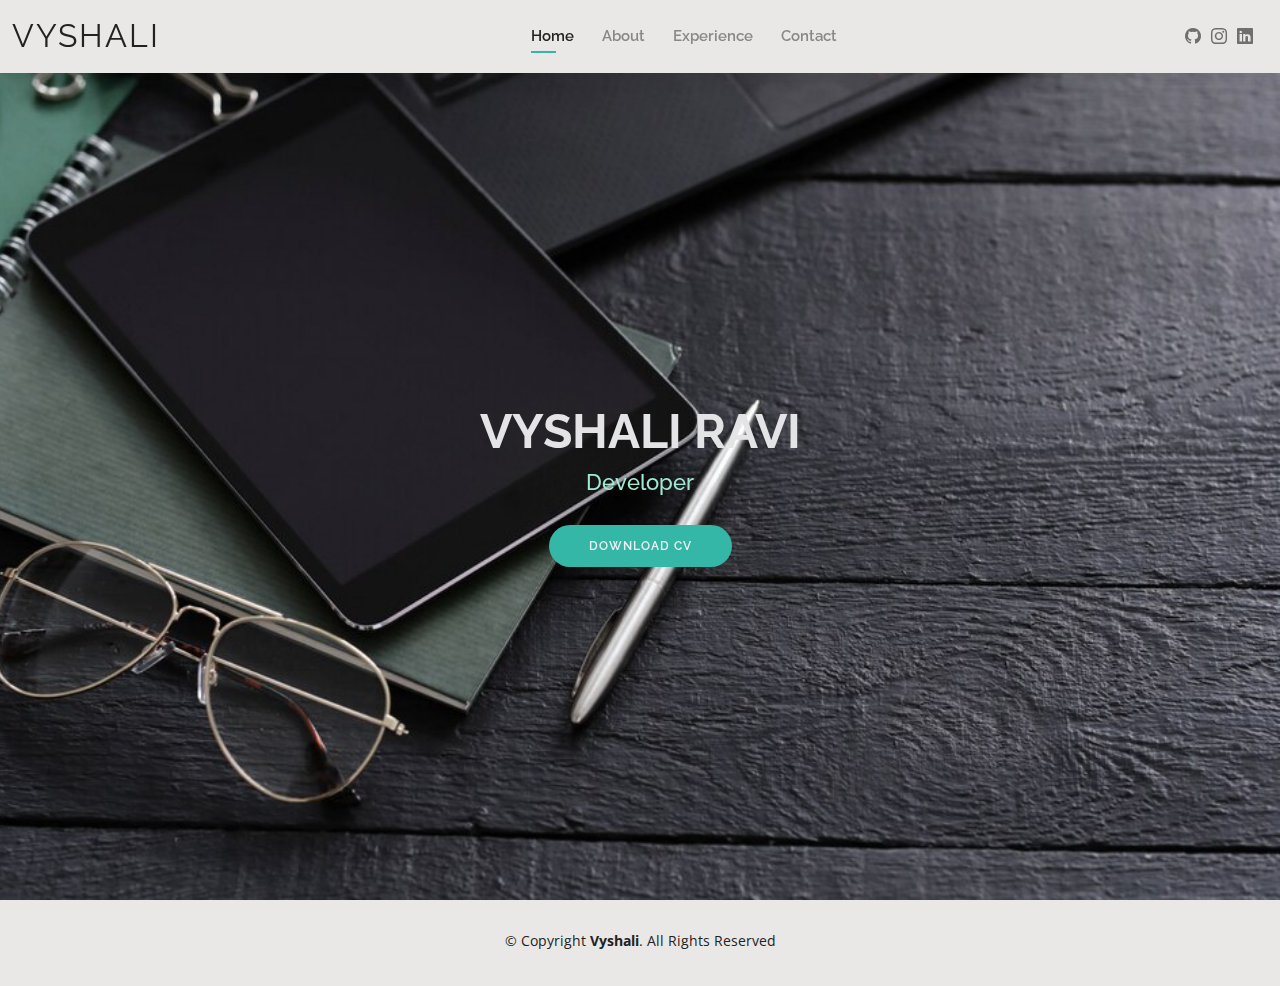
<file: index.html>
<!DOCTYPE html>
<html lang="en">

<head>
  <meta charset="utf-8">
  <meta content="width=device-width, initial-scale=1.0" name="viewport">

  <title>My Portfolio</title>
  <meta content="" name="description">
  <meta content="" name="keywords">

 

  <!-- Google Fonts -->
  <link href="https://fonts.googleapis.com/css?family=Open+Sans:300,300i,400,400i,600,600i,700,700i|Raleway:300,300i,400,400i,500,500i,600,600i,700,700i|Poppins:300,300i,400,400i,500,500i,600,600i,700,700i" rel="stylesheet">

  <!-- Vendor CSS Files -->
  <link href="assets/vendor/aos/aos.css" rel="stylesheet">
  <link href="assets/vendor/bootstrap/css/bootstrap.min.css" rel="stylesheet">
  <link href="assets/vendor/bootstrap-icons/bootstrap-icons.css" rel="stylesheet">
  <link href="assets/vendor/boxicons/css/boxicons.min.css" rel="stylesheet">
  <link href="assets/vendor/glightbox/css/glightbox.min.css" rel="stylesheet">
  <link href="assets/vendor/swiper/swiper-bundle.min.css" rel="stylesheet">

  <!-- Template Main CSS File -->
  <link href="assets/css/style.css" rel="stylesheet">

</head>

<body>

  <!-- ======= Header ======= -->
  <header id="header" class="fixed-top">
    <div class="container-fluid d-flex justify-content-between align-items-center">

      <h1 class="logo me-auto me-lg-0"><a href="index.html">Vyshali</a></h1>
      <!-- Uncomment below if you prefer to use an image logo -->
      <!-- <a href="index.html" class="logo"><img src="assets/img/logo.png" alt="" class="img-fluid"></a>-->

      <nav id="navbar" class="navbar order-last order-lg-0">
        <ul>
          <li><a class="active" href="index.html">Home</a></li>
          <li><a href="about.html">About</a></li>
          
          <li><a href="Experience.html">Experience</a></li>
          
          <li><a href="contact.html">Contact</a></li>
        </ul>
        <i class="bi bi-list mobile-nav-toggle"></i>
      </nav><!-- .navbar -->

      <div class="header-social-links">
        <a href="https://github.com/Vyshali-R" class="github"><i class="bi bi-github"></i></a>
        
        <a href="https://www.instagram.com/vyshali_shalu?igsh=OGVna2lobmw0aTV6" class="instagram"><i class="bi bi-instagram"></i></a>
        <a href="https://www.linkedin.com/in/vyshali-ravi-1aa4a4278?utm_source=share&utm_campaign=share_via&utm_content=profile&utm_medium=android_app" class="linkedin"><i class="bi bi-linkedin"></i></i></a>
      </div>

    </div>

  </header><!-- End Header -->

  <!-- ======= Hero Section ======= -->
  <section id="hero" class="d-flex align-items-center">
    <div class="container d-flex flex-column align-items-center" data-aos="zoom-in" data-aos-delay="100">
      <h1>VYSHALI RAVI</h1>
      <h2>Developer</h2>
      <a href="C:\Users\bhara\Downloads\vyshali Resume-1.pdf" class="btn-about">Download cv</a>
    </div>
  </section><!-- End Hero -->

  <!-- ======= Footer ======= -->
  <footer id="footer">
    <div class="container">
      <div class="copyright">
        &copy; Copyright <strong><span>Vyshali</span></strong>. All Rights Reserved
      </div>
      <div class="credits">
        <!-- All the links in the footer should remain intact. -->
        <!-- You can delete the links only if you purchased the pro version. -->
        <!-- Licensing information: https://bootstrapmade.com/license/ -->
        <!-- Purchase the pro version with working PHP/AJAX contact form: https://bootstrapmade.com/kelly-free-bootstrap-cv-resume-html-template/ -->
        </a>
      </div>
    </div>
  </footer><!-- End  Footer -->

  <div id="preloader"></div>
  <a href="#" class="back-to-top d-flex align-items-center justify-content-center"><i class="bi bi-arrow-up-short"></i></a>

  <!-- Vendor JS Files -->
  <script src="assets/vendor/purecounter/purecounter_vanilla.js"></script>
  <script src="assets/vendor/aos/aos.js"></script>
  <script src="assets/vendor/bootstrap/js/bootstrap.bundle.min.js"></script>
  <script src="assets/vendor/glightbox/js/glightbox.min.js"></script>
  <script src="assets/vendor/isotope-layout/isotope.pkgd.min.js"></script>
  <script src="assets/vendor/swiper/swiper-bundle.min.js"></script>
  <script src="assets/vendor/waypoints/noframework.waypoints.js"></script>
  <script src="assets/vendor/php-email-form/validate.js"></script>

  <!-- Template Main JS File -->
  <script src="assets/js/main.js"></script>

</body>

</html>
</file>
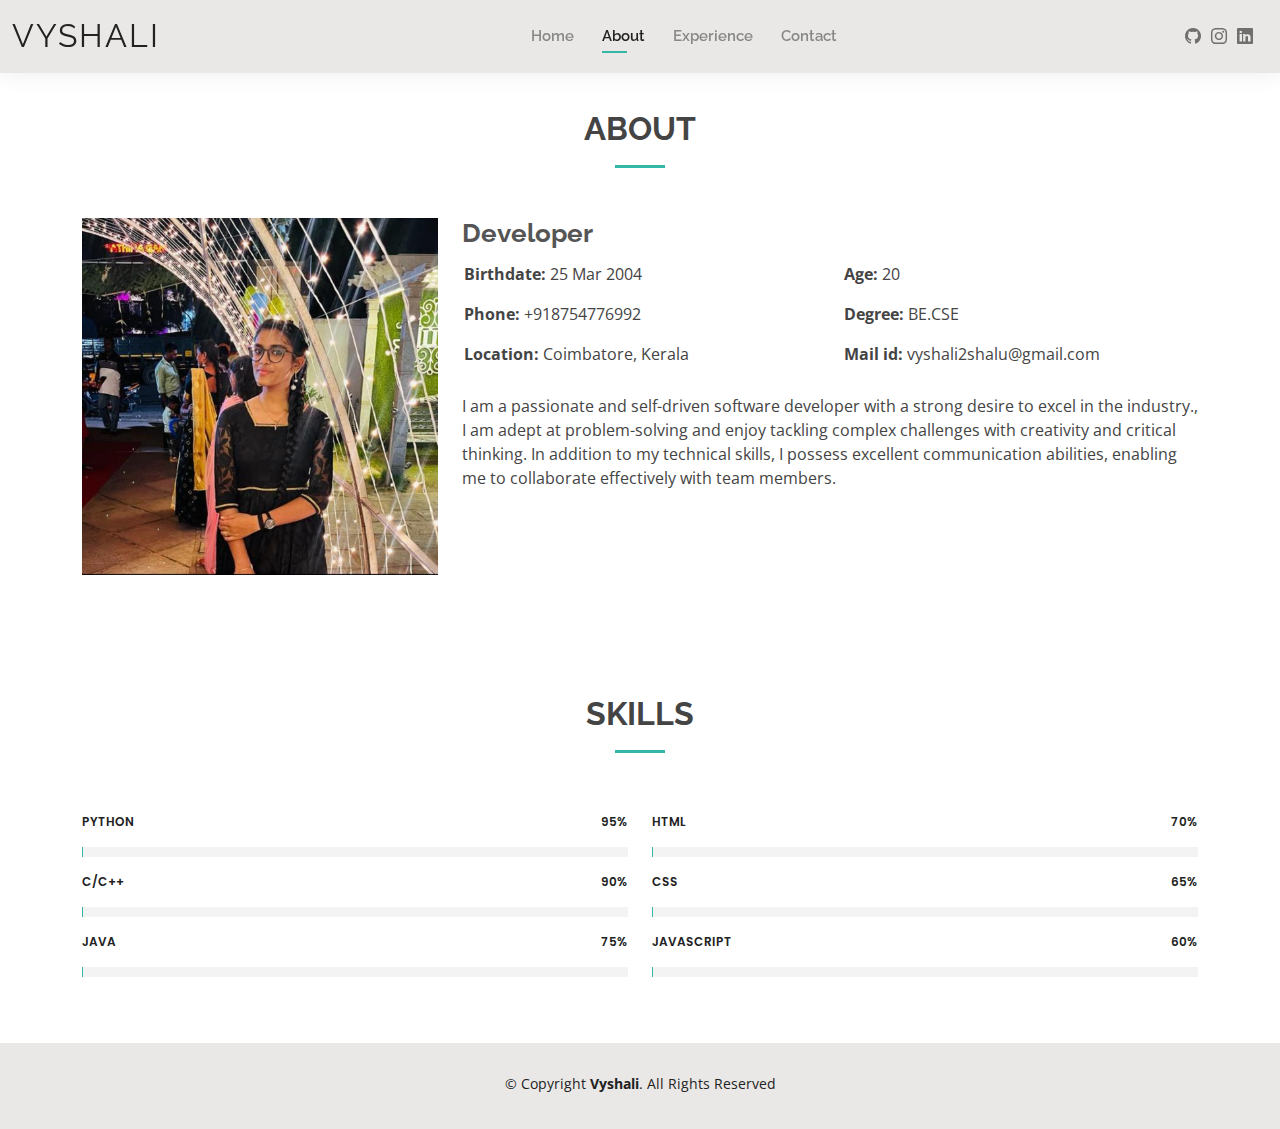
<file: about.html>
<!DOCTYPE html>
<html lang="en">

<head>
  <meta charset="utf-8">
  <meta content="width=device-width, initial-scale=1.0" name="viewport">

  <title>About - My portfolio</title>
  <meta content="" name="description">
  <meta content="" name="keywords">

 

  <!-- Google Fonts -->
  <link href="https://fonts.googleapis.com/css?family=Open+Sans:300,300i,400,400i,600,600i,700,700i|Raleway:300,300i,400,400i,500,500i,600,600i,700,700i|Poppins:300,300i,400,400i,500,500i,600,600i,700,700i" rel="stylesheet">

  <!-- Vendor CSS Files -->
  <link href="assets/vendor/aos/aos.css" rel="stylesheet">
  <link href="assets/vendor/bootstrap/css/bootstrap.min.css" rel="stylesheet">
  <link href="assets/vendor/bootstrap-icons/bootstrap-icons.css" rel="stylesheet">
  <link href="assets/vendor/boxicons/css/boxicons.min.css" rel="stylesheet">
  <link href="assets/vendor/glightbox/css/glightbox.min.css" rel="stylesheet">
  <link href="assets/vendor/swiper/swiper-bundle.min.css" rel="stylesheet">

  <!-- Template Main CSS File -->
  <link href="assets/css/style.css" rel="stylesheet">

  
</head>

<body>

  <!-- ======= Header ======= -->
  <header id="header" class="fixed-top">
    <div class="container-fluid d-flex justify-content-between align-items-center">

      <h1 class="logo me-auto me-lg-0"><a href="index.html">Vyshali</a></h1>
      <!-- Uncomment below if you prefer to use an image logo -->
      <!-- <a href="index.html" class="logo"><img src="assets/img/logo.png" alt="" class="img-fluid"></a>-->

      <nav id="navbar" class="navbar order-last order-lg-0">
        <ul>
          <li><a href="index.html">Home</a></li>
          <li><a class="active" href="about.html">About</a></li>
          
          <li><a href="Experience.html">Experience</a></li>
          
          <li><a href="contact.html">Contact</a></li>
        </ul>
        <i class="bi bi-list mobile-nav-toggle"></i>
      </nav><!-- .navbar -->

      <div class="header-social-links">
        <a href="https://github.com/Vyshali-R" class="github"><i class="bi bi-github"></i></a>
       
        <a href="https://www.instagram.com/vyshali_shalu?igsh=OGVna2lobmw0aTV6" class="instagram"><i class="bi bi-instagram"></i></a>
        <a href="https://www.linkedin.com/in/vyshali-ravi-1aa4a4278?utm_source=share&utm_campaign=share_via&utm_content=profile&utm_medium=android_app" class="linkedin"><i class="bi bi-linkedin"></i></i></a>
      </div>

    </div>

  </header><!-- End Header -->

  <main id="main">

    <!-- ======= About Section ======= -->
    <section id="about" class="about">
      <div class="container" data-aos="fade-up">

        <div class="section-title">
          <h2>About</h2>
          
        </div>

        <div class="row">
          <div class="col-lg-4">
            <img src="assets/img/vvv.jpeg" class="img-fluid" alt="">
          </div>
          <div class="col-lg-8 pt-4 pt-lg-0 content">
            <h3>Developer</h3>
           
            <div class="row">
              <div class="col-lg-6">
                <ul>
                  <li><i class="bi bi-rounded-right"></i> <strong>Birthdate:</strong> 25 Mar 2004</li>
                  
                  <li><i class="bi bi-rounded-right"></i> <strong>Phone:</strong> +918754776992</li>
                  <li><i class="bi bi-rounded-right"></i> <strong>Location:</strong> Coimbatore, Kerala</li>
                </ul>
              </div>
              <div class="col-lg-6">
                <ul>
                  <li><i class="bi bi-rounded-right"></i> <strong>Age:</strong> 20</li>
                  <li><i class="bi bi-rounded-right"></i> <strong>Degree:</strong> BE.CSE</li>
                  <li><i class="bi bi-rounded-right"></i> <strong>Mail id:</strong> vyshali2shalu@gmail.com</li>
                  
                </ul>
              </div>
            </div>
            <p>
              I am a passionate and self-driven software developer with a strong
desire to excel in the industry., I am adept at problem-solving and
enjoy tackling complex challenges with creativity and critical thinking.
In addition to my technical skills, I possess excellent communication
abilities, enabling me to collaborate effectively with team members.

            </p>
          </div>
        </div>

      </div>
    </section><!-- End About Section -->

    <!-- ======= Skills Section ======= -->
    <section id="skills" class="skills">
      <div class="container" data-aos="fade-up">

        <div class="section-title">
          <h2>Skills</h2>
          
        </div>

        <div class="row skills-content">

          <div class="col-lg-6">

            <div class="progress">
              <span class="skill">Python <i class="val">95%</i></span>
              <div class="progress-bar-wrap">
                <div class="progress-bar" role="progressbar" aria-valuenow="95" aria-valuemin="0" aria-valuemax="100"></div>
              </div>
            </div>

            <div class="progress">
              <span class="skill">C/C++ <i class="val">90%</i></span>
              <div class="progress-bar-wrap">
                <div class="progress-bar" role="progressbar" aria-valuenow="90" aria-valuemin="0" aria-valuemax="100"></div>
              </div>
            </div>

            <div class="progress">
              <span class="skill">Java <i class="val">75%</i></span>
              <div class="progress-bar-wrap">
                <div class="progress-bar" role="progressbar" aria-valuenow="75" aria-valuemin="0" aria-valuemax="100"></div>
              </div>
            </div>

          </div>

          <div class="col-lg-6">

            <div class="progress">
              <span class="skill">HTML <i class="val">70%</i></span>
              <div class="progress-bar-wrap">
                <div class="progress-bar" role="progressbar" aria-valuenow="70" aria-valuemin="0" aria-valuemax="100"></div>
              </div>
            </div>

            <div class="progress">
              <span class="skill">CSS<i class="val">65%</i></span>
              <div class="progress-bar-wrap">
                <div class="progress-bar" role="progressbar" aria-valuenow="65" aria-valuemin="0" aria-valuemax="100"></div>
              </div>
            </div>

            <div class="progress">
              <span class="skill">Javascript <i class="val">60%</i></span>
              <div class="progress-bar-wrap">
                <div class="progress-bar" role="progressbar" aria-valuenow="60" aria-valuemin="0" aria-valuemax="100"></div>
              </div>
            </div>

          </div>

        </div>

      </div>
    </section><!-- End Skills Section -->

    

    

  </main><!-- End #main -->

  <!-- ======= Footer ======= -->
  <footer id="footer">
    <div class="container">
      <div class="copyright">
        &copy; Copyright <strong><span>Vyshali</span></strong>. All Rights Reserved
      </div>
      <div class="credits">
        <!-- All the links in the footer should remain intact. -->
        <!-- You can delete the links only if you purchased the pro version. -->
        <!-- Licensing information: https://bootstrapmade.com/license/ -->
        <!-- Purchase the pro version with working PHP/AJAX contact form: https://bootstrapmade.com/kelly-free-bootstrap-cv-resume-html-template/ -->
       
      </div>
    </div>
  </footer><!-- End  Footer -->

  <div id="preloader"></div>
  <a href="#" class="back-to-top d-flex align-items-center justify-content-center"><i class="bi bi-arrow-up-short"></i></a>

  <!-- Vendor JS Files -->
  <script src="assets/vendor/purecounter/purecounter_vanilla.js"></script>
  <script src="assets/vendor/aos/aos.js"></script>
  <script src="assets/vendor/bootstrap/js/bootstrap.bundle.min.js"></script>
  <script src="assets/vendor/glightbox/js/glightbox.min.js"></script>
  <script src="assets/vendor/isotope-layout/isotope.pkgd.min.js"></script>
  <script src="assets/vendor/swiper/swiper-bundle.min.js"></script>
  <script src="assets/vendor/waypoints/noframework.waypoints.js"></script>
  <script src="assets/vendor/php-email-form/validate.js"></script>

  <!-- Template Main JS File -->
  <script src="assets/js/main.js"></script>

</body>

</html>
</file>
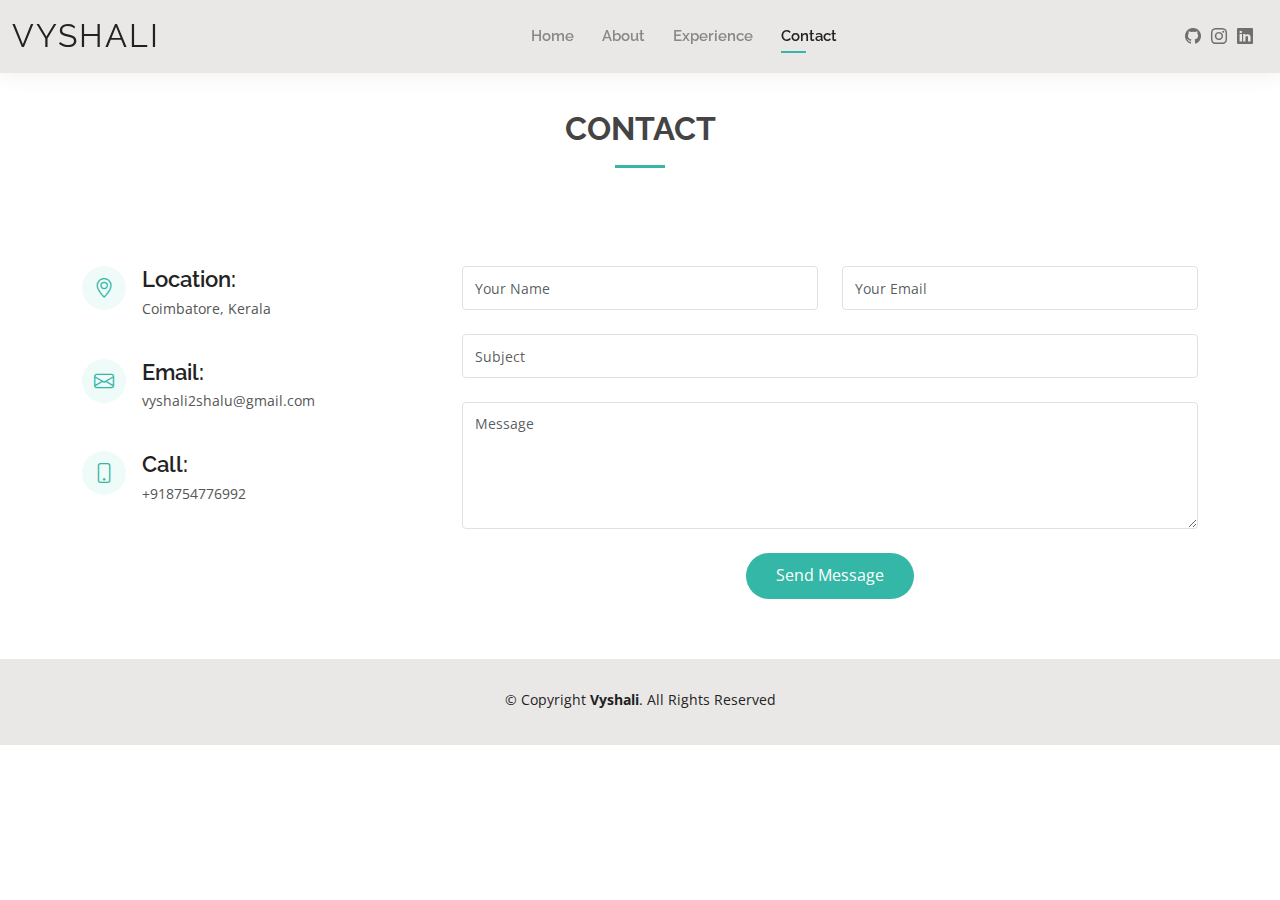
<file: contact.html>
<!DOCTYPE html>
<html lang="en">

<head>
  <meta charset="utf-8">
  <meta content="width=device-width, initial-scale=1.0" name="viewport">

  <title>Contact - My Portfolio</title>
  <meta content="" name="description">
  <meta content="" name="keywords">

 

  <!-- Google Fonts -->
  <link href="https://fonts.googleapis.com/css?family=Open+Sans:300,300i,400,400i,600,600i,700,700i|Raleway:300,300i,400,400i,500,500i,600,600i,700,700i|Poppins:300,300i,400,400i,500,500i,600,600i,700,700i" rel="stylesheet">

  <!-- Vendor CSS Files -->
  <link href="assets/vendor/aos/aos.css" rel="stylesheet">
  <link href="assets/vendor/bootstrap/css/bootstrap.min.css" rel="stylesheet">
  <link href="assets/vendor/bootstrap-icons/bootstrap-icons.css" rel="stylesheet">
  <link href="assets/vendor/boxicons/css/boxicons.min.css" rel="stylesheet">
  <link href="assets/vendor/glightbox/css/glightbox.min.css" rel="stylesheet">
  <link href="assets/vendor/swiper/swiper-bundle.min.css" rel="stylesheet">

  <!-- Template Main CSS File -->
  <link href="assets/css/style.css" rel="stylesheet">

  
</head>

<body>

  <!-- ======= Header ======= -->
  <header id="header" class="fixed-top">
    <div class="container-fluid d-flex justify-content-between align-items-center">

      <h1 class="logo me-auto me-lg-0"><a href="index.html">Vyshali</a></h1>
      <!-- Uncomment below if you prefer to use an image logo -->
      <!-- <a href="index.html" class="logo"><img src="assets/img/logo.png" alt="" class="img-fluid"></a>-->

      <nav id="navbar" class="navbar order-last order-lg-0">
        <ul>
          <li><a href="index.html">Home</a></li>
          <li><a href="about.html">About</a></li>
         
          <li><a href="Experience.html">Experience</a></li>
          
          <li><a class="active" href="contact.html">Contact</a></li>
        </ul>
        <i class="bi bi-list mobile-nav-toggle"></i>
      </nav><!-- .navbar -->

      <div class="header-social-links">
        <a href="https://github.com/Vyshali-R" class="github"><i class="bi bi-github"></i></a>
        
        <a href="https://www.instagram.com/vyshali_shalu?igsh=OGVna2lobmw0aTV6" class="instagram"><i class="bi bi-instagram"></i></a>
        <a href="https://www.linkedin.com/in/vyshali-ravi-1aa4a4278?utm_source=share&utm_campaign=share_via&utm_content=profile&utm_medium=android_app" class="linkedin"><i class="bi bi-linkedin"></i></i></a>
      </div>

    </div>

  </header><!-- End Header -->

  <main id="main">

    <!-- ======= Contact Section ======= -->
    <section id="contact" class="contact">
      <div class="container" data-aos="fade-up">

        <div class="section-title">
          <h2>Contact</h2>
          
        </div>

        

        <div class="row mt-5">

          <div class="col-lg-4">
            <div class="info">
              <div class="address">
                <i class="bi bi-geo-alt"></i>
                <h4>Location:</h4>
                <p>Coimbatore, Kerala</p>
              </div>

              <div class="email">
                <i class="bi bi-envelope"></i>
                <h4>Email:</h4>
                <p>vyshali2shalu@gmail.com</p>
              </div>

              <div class="phone">
                <i class="bi bi-phone"></i>
                <h4>Call:</h4>
                <p>+918754776992</p>
              </div>

            </div>

          </div>

          <div class="col-lg-8 mt-5 mt-lg-0">

            <form action="forms/contact.php" method="post" role="form" class="php-email-form">
              <div class="row">
                <div class="col-md-6 form-group">
                  <input type="text" name="name" class="form-control" id="name" placeholder="Your Name" required>
                </div>
                <div class="col-md-6 form-group mt-3 mt-md-0">
                  <input type="email" class="form-control" name="email" id="email" placeholder="Your Email" required>
                </div>
              </div>
              <div class="form-group mt-3">
                <input type="text" class="form-control" name="subject" id="subject" placeholder="Subject" required>
              </div>
              <div class="form-group mt-3">
                <textarea class="form-control" name="message" rows="5" placeholder="Message" required></textarea>
              </div>
              <div class="my-3">
                <div class="error-message"></div>
                <div class="sent-message">Your message has been sent. Thank you!</div>
              </div>
              <div class="text-center"><button type="submit">Send Message</button></div>
            </form>

          </div>

        </div>

      </div>
    </section><!-- End Contact Section -->

  </main><!-- End #main -->

  <!-- ======= Footer ======= -->
  <footer id="footer">
    <div class="container">
      <div class="copyright">
        &copy; Copyright <strong><span>Vyshali</span></strong>. All Rights Reserved
      </div>
      <div class="credits">
        <!-- All the links in the footer should remain intact. -->
        <!-- You can delete the links only if you purchased the pro version. -->
        <!-- Licensing information: https://bootstrapmade.com/license/ -->
        <!-- Purchase the pro version with working PHP/AJAX contact form: https://bootstrapmade.com/kelly-free-bootstrap-cv-resume-html-template/ -->
        
      </div>
    </div>
  </footer><!-- End  Footer -->

  <div id="preloader"></div>
  <a href="#" class="back-to-top d-flex align-items-center justify-content-center"><i class="bi bi-arrow-up-short"></i></a>

  <!-- Vendor JS Files -->
  <script src="assets/vendor/purecounter/purecounter_vanilla.js"></script>
  <script src="assets/vendor/aos/aos.js"></script>
  <script src="assets/vendor/bootstrap/js/bootstrap.bundle.min.js"></script>
  <script src="assets/vendor/glightbox/js/glightbox.min.js"></script>
  <script src="assets/vendor/isotope-layout/isotope.pkgd.min.js"></script>
  <script src="assets/vendor/swiper/swiper-bundle.min.js"></script>
  <script src="assets/vendor/waypoints/noframework.waypoints.js"></script>
  <script src="assets/vendor/php-email-form/validate.js"></script>

  <!-- Template Main JS File -->
  <script src="assets/js/main.js"></script>

</body>

</html>
</file>
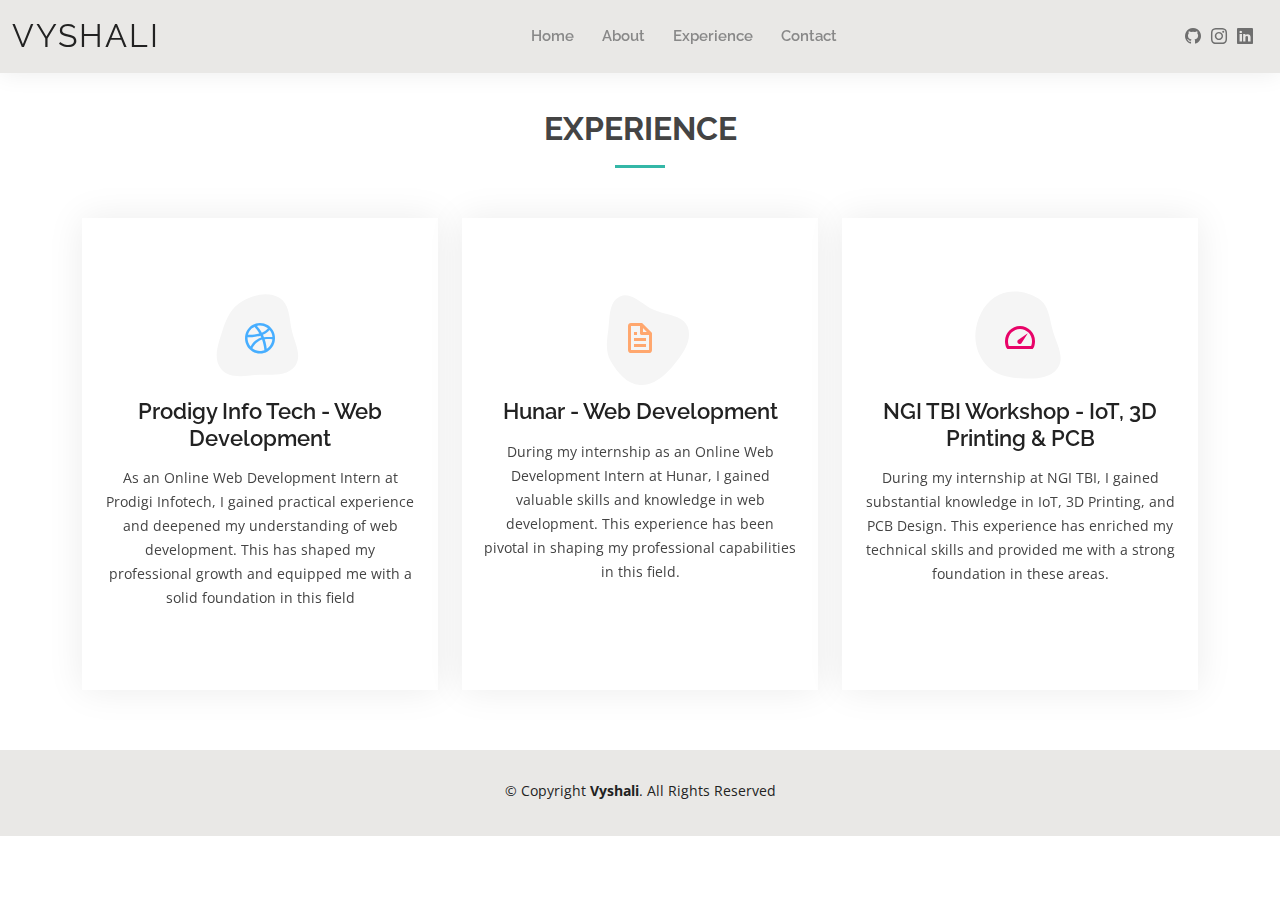
<file: Experience.html>
<!DOCTYPE html>
<html lang="en">

<head>
  <meta charset="utf-8">
  <meta content="width=device-width, initial-scale=1.0" name="viewport">

  <title>Experience -My portfolio</title>
  <meta content="" name="description">
  <meta content="" name="keywords">

 

  <!-- Google Fonts -->
  <link href="https://fonts.googleapis.com/css?family=Open+Sans:300,300i,400,400i,600,600i,700,700i|Raleway:300,300i,400,400i,500,500i,600,600i,700,700i|Poppins:300,300i,400,400i,500,500i,600,600i,700,700i" rel="stylesheet">

  <!-- Vendor CSS Files -->
  <link href="assets/vendor/aos/aos.css" rel="stylesheet">
  <link href="assets/vendor/bootstrap/css/bootstrap.min.css" rel="stylesheet">
  <link href="assets/vendor/bootstrap-icons/bootstrap-icons.css" rel="stylesheet">
  <link href="assets/vendor/boxicons/css/boxicons.min.css" rel="stylesheet">
  <link href="assets/vendor/glightbox/css/glightbox.min.css" rel="stylesheet">
  <link href="assets/vendor/swiper/swiper-bundle.min.css" rel="stylesheet">

  <!-- Template Main CSS File -->
  <link href="assets/css/style.css" rel="stylesheet">

 
</head>

<body>

  <!-- ======= Header ======= -->
  <header id="header" class="fixed-top">
    <div class="container-fluid d-flex justify-content-between align-items-center">

      <h1 class="logo me-auto me-lg-0"><a href="index.html">Vyshali</a></h1>
      <!-- Uncomment below if you prefer to use an image logo -->
      <!-- <a href="index.html" class="logo"><img src="assets/img/logo.png" alt="" class="img-fluid"></a>-->

      <nav id="navbar" class="navbar order-last order-lg-0">
        <ul>
          <li><a href="index.html">Home</a></li>
          <li><a href="about.html">About</a></li>
          
          <li><a class="Experinece.html" href="services.html">Experience</a></li>
         
          <li><a href="contact.html">Contact</a></li>
        </ul>
        <i class="bi bi-list mobile-nav-toggle"></i>
      </nav><!-- .navbar -->

      <div class="header-social-links">
        <a href="https://github.com/Vyshali-R" class="github"><i class="bi bi-github"></i></a>
        
        <a href="https://www.instagram.com/vyshali_shalu?igsh=OGVna2lobmw0aTV6" class="instagram"><i class="bi bi-instagram"></i></a>
        <a href="https://www.linkedin.com/in/vyshali-ravi-1aa4a4278?utm_source=share&utm_campaign=share_via&utm_content=profile&utm_medium=android_app" class="linkedin"><i class="bi bi-linkedin"></i></i></a>
      </div>

    </div>

  </header><!-- End Header -->

  <main id="main">

    <!-- ======= Services Section ======= -->
    <section id="services" class="services">
      <div class="container" data-aos="fade-up">

        <div class="section-title">
          <h2>Experience
            
          </h2>
          
        </div>

        <div class="row">
          <div class="col-lg-4 col-md-6 d-flex align-items-stretch" data-aos="zoom-in" data-aos-delay="100">
            <div class="icon-box iconbox-blue">
              <div class="icon">
                <svg width="100" height="100" viewBox="0 0 600 600" xmlns="http://www.w3.org/2000/svg">
                  <path stroke="none" stroke-width="0" fill="#f5f5f5" d="M300,521.0016835830174C376.1290562159157,517.8887921683347,466.0731472004068,529.7835943286574,510.70327084640275,468.03025145048787C554.3714126377745,407.6079735673963,508.03601936045806,328.9844924480964,491.2728898941984,256.3432110539036C474.5976632858925,184.082847569629,479.9380746630129,96.60480741107993,416.23090153303,58.64404602377083C348.86323505073057,18.502131276798302,261.93793281208167,40.57373210992963,193.5410806939664,78.93577620505333C130.42746243093433,114.334589627462,98.30271207620316,179.96522072025542,76.75703585869454,249.04625023123273C51.97151888228291,328.5150500222984,13.704378332031375,421.85034740162234,66.52175969318436,486.19268352777647C119.04800174914682,550.1803526380478,217.28368757567262,524.383925680826,300,521.0016835830174"></path>
                </svg>
                <i class="bx bxl-dribbble"></i>
              </div>
              <h4><a href="">Prodigy Info Tech - Web Development</a></h4>
              <p>As an Online Web Development Intern at Prodigi Infotech, I gained practical
                experience and deepened my understanding of web development. This has
                shaped my professional growth and equipped me with a solid foundation in this field</p>
            </div>
          </div>

          <div class="col-lg-4 col-md-6 d-flex align-items-stretch mt-4 mt-md-0" data-aos="zoom-in" data-aos-delay="200">
            <div class="icon-box iconbox-orange ">
              <div class="icon">
                <svg width="100" height="100" viewBox="0 0 600 600" xmlns="http://www.w3.org/2000/svg">
                  <path stroke="none" stroke-width="0" fill="#f5f5f5" d="M300,582.0697525312426C382.5290701553225,586.8405444964366,449.9789794690241,525.3245884688669,502.5850820975895,461.55621195738473C556.606425686781,396.0723002908107,615.8543463187945,314.28637112970534,586.6730223649479,234.56875336149918C558.9533121215079,158.8439757836574,454.9685369536778,164.00468322053177,381.49747125262974,130.76875717737553C312.15926192815925,99.40240125094834,248.97055460311594,18.661163978235184,179.8680185752513,50.54337015887873C110.5421016452524,82.52863877960104,119.82277516462835,180.83849132639028,109.12597500060166,256.43424936330496C100.08760227029461,320.3096726198365,92.17705696193138,384.0621239912766,124.79988738764834,439.7174275375508C164.83382741302287,508.01625554203684,220.96474134820875,577.5009287672846,300,582.0697525312426"></path>
                </svg>
                <i class="bx bx-file"></i>
              </div>
              <h4><a href="">Hunar - Web Development
              </a></h4>
              <p>During my internship as an Online Web Development Intern at Hunar, I
                gained valuable skills and knowledge in web development. This experience
                has been pivotal in shaping my professional capabilities in this field.</p>
            </div>
          </div>

          <div class="col-lg-4 col-md-6 d-flex align-items-stretch mt-4 mt-lg-0" data-aos="zoom-in" data-aos-delay="300">
            <div class="icon-box iconbox-pink">
              <div class="icon">
                <svg width="100" height="100" viewBox="0 0 600 600" xmlns="http://www.w3.org/2000/svg">
                  <path stroke="none" stroke-width="0" fill="#f5f5f5" d="M300,541.5067337569781C382.14930387511276,545.0595476570109,479.8736841581634,548.3450877840088,526.4010558755058,480.5488172755941C571.5218469581645,414.80211281144784,517.5187510058486,332.0715597781072,496.52539010469104,255.14436215662573C477.37192572678356,184.95920475031193,473.57363656557914,105.61284051026155,413.0603344069578,65.22779650032875C343.27470386102294,18.654635553484475,251.2091493199835,5.337323636656869,175.0934190732945,40.62881213300186C97.87086631185822,76.43348514350839,51.98124368387456,156.15599469081315,36.44837278890362,239.84606092416172C21.716077023791087,319.22268207091537,43.775223500013084,401.1760424656574,96.891909868211,461.97329694683043C147.22146801428983,519.5804099606455,223.5754009179313,538.201503339737,300,541.5067337569781"></path>
                </svg>
                <i class="bx bx-tachometer"></i>
              </div>
              <h4><a href="">NGI TBI Workshop - IoT, 3D Printing & PCB</a></h4>
              <p>During my internship at NGI TBI, I gained substantial knowledge in IoT, 3D
                Printing, and PCB Design. This experience has enriched my technical skills
                and provided me with a strong foundation in these areas.</p>
            </div>
          </div>

          
              
          </div>

        </div>

      </div>
    </section><!-- End Services Section -->

  </main><!-- End #main -->

  <!-- ======= Footer ======= -->
  <footer id="footer">
    <div class="container">
      <div class="copyright">
        &copy; Copyright <strong><span>Vyshali</span></strong>. All Rights Reserved
      </div>
      <div class="credits">
        <!-- All the links in the footer should remain intact. -->
        <!-- You can delete the links only if you purchased the pro version. -->
        <!-- Licensing information: https://bootstrapmade.com/license/ -->
        <!-- Purchase the pro version with working PHP/AJAX contact form: https://bootstrapmade.com/kelly-free-bootstrap-cv-resume-html-template/ -->
        
      </div>
    </div>
  </footer><!-- End  Footer -->

  <div id="preloader"></div>
  <a href="#" class="back-to-top d-flex align-items-center justify-content-center"><i class="bi bi-arrow-up-short"></i></a>

  <!-- Vendor JS Files -->
  <script src="assets/vendor/purecounter/purecounter_vanilla.js"></script>
  <script src="assets/vendor/aos/aos.js"></script>
  <script src="assets/vendor/bootstrap/js/bootstrap.bundle.min.js"></script>
  <script src="assets/vendor/glightbox/js/glightbox.min.js"></script>
  <script src="assets/vendor/isotope-layout/isotope.pkgd.min.js"></script>
  <script src="assets/vendor/swiper/swiper-bundle.min.js"></script>
  <script src="assets/vendor/waypoints/noframework.waypoints.js"></script>
  <script src="assets/vendor/php-email-form/validate.js"></script>

  <!-- Template Main JS File -->
  <script src="assets/js/main.js"></script>

</body>

</html>
</file>
<file: assets/css/style.css>
/*--------------------------------------------------------------
# General
--------------------------------------------------------------*/
body {
  font-family: "Open Sans", sans-serif;
  color: #444444;
}

a {
  color: #34b7a7;
  text-decoration: none;
}

a:hover {
  color: #51cdbe;
  text-decoration: none;
}

h1,
h2,
h3,
h4,
h5,
h6 {
  font-family: "Raleway", sans-serif;
}

#main {
  margin-top: 50px;
}

@media (max-width: 992px) {
  #main {
    margin-top: 30px;
  }
}

/*--------------------------------------------------------------
# Preloader
--------------------------------------------------------------*/
#preloader {
  position: fixed;
  top: 0;
  left: 0;
  right: 0;
  bottom: 0;
  z-index: 9999;
  overflow: hidden;
  background: #fff;
}

#preloader:before {
  content: "";
  position: fixed;
  top: calc(50% - 30px);
  left: calc(50% - 30px);
  border: 6px solid #34b7a7;
  border-top-color: #dcf5f2;
  border-radius: 50%;
  width: 60px;
  height: 60px;
  animation: animate-preloader 1s linear infinite;
}

@keyframes animate-preloader {
  0% {
    transform: rotate(0deg);
  }

  100% {
    transform: rotate(360deg);
  }
}

/*--------------------------------------------------------------
# Back to top button
--------------------------------------------------------------*/
.back-to-top {
  position: fixed;
  visibility: hidden;
  opacity: 0;
  right: 15px;
  bottom: 15px;
  z-index: 996;
  background: #34b7a7;
  width: 40px;
  height: 40px;
  border-radius: 50px;
  transition: all 0.4s;
}

.back-to-top i {
  font-size: 24px;
  color: #fff;
  line-height: 0;
}

.back-to-top:hover {
  background: #49cbbb;
  color: #fff;
}

.back-to-top.active {
  visibility: visible;
  opacity: 1;
}

/*--------------------------------------------------------------
# Header
--------------------------------------------------------------*/
#header {
  background: #e9e8e6;
  box-shadow: 0px 0px 25px 0 rgba(0, 0, 0, 0.08);
  z-index: 997;
  padding: 15px 0;
}

#header .logo {
  font-size: 32px;
  margin: 0;
  padding: 0;
  line-height: 1;
  font-weight: 400;
  letter-spacing: 2px;
  text-transform: uppercase;
}

#header .logo a {
  color: #222222;
}

#header .logo img {
  max-height: 40px;
}

@media (max-width: 992px) {
  #header .logo {
    font-size: 28px;
  }
}

/*--------------------------------------------------------------
# Header Social Links
--------------------------------------------------------------*/
.header-social-links {
  padding-right: 15px;
}

.header-social-links a {
  color: #6f6f6f;
  padding-left: 6px;
  display: inline-block;
  line-height: 0px;
  transition: 0.3s;
  font-size: 16px;
}

.header-social-links a:hover {
  color: #34b7a7;
}

/*--------------------------------------------------------------
# Navigation Menu
--------------------------------------------------------------*/
/**
* Desktop Navigation 
*/
.navbar {
  padding: 0;
}

.navbar ul {
  margin: 0;
  padding: 0;
  display: flex;
  list-style: none;
  align-items: center;
}

.navbar li {
  position: relative;
  padding: 10px 0 10px 28px;
}

.navbar a,
.navbar a:focus {
  display: flex;
  align-items: center;
  justify-content: space-between;
  font-family: "Raleway", sans-serif;
  font-size: 15px;
  font-weight: 600;
  color: #888888;
  white-space: nowrap;
  transition: 0.3s;
  position: relative;
}

.navbar a i,
.navbar a:focus i {
  font-size: 12px;
  line-height: 0;
  margin-left: 5px;
}

.navbar>ul>li>a:before {
  content: "";
  position: absolute;
  width: 0;
  height: 2px;
  bottom: -5px;
  left: 0;
  background-color: #34b7a7;
  visibility: hidden;
  width: 0px;
  transition: all 0.3s ease-in-out 0s;
}

.navbar a:hover:before,
.navbar li:hover>a:before,
.navbar .active:before {
  visibility: visible;
  width: 25px;
}

.navbar a:hover,
.navbar .active,
.navbar .active:focus,
.navbar li:hover>a {
  color: #222222;
}

.navbar .dropdown ul {
  display: block;
  position: absolute;
  left: 14px;
  top: calc(100% + 30px);
  margin: 0;
  padding: 10px 0;
  z-index: 99;
  opacity: 0;
  visibility: hidden;
  background: #fff;
  box-shadow: 0px 0px 30px rgba(127, 137, 161, 0.25);
  transition: 0.3s;
  border-radius: 4px;
}

.navbar .dropdown ul li {
  min-width: 200px;
  padding: 0;
}

.navbar .dropdown ul a {
  padding: 10px 20px;
  font-size: 15px;
  text-transform: none;
  font-weight: 600;
}

.navbar .dropdown ul a i {
  font-size: 12px;
}

.navbar .dropdown ul a:hover,
.navbar .dropdown ul .active:hover,
.navbar .dropdown ul li:hover>a {
  color: #34b7a7;
}

.navbar .dropdown:hover>ul {
  opacity: 1;
  top: 100%;
  visibility: visible;
}

.navbar .dropdown .dropdown ul {
  top: 0;
  left: calc(100% - 30px);
  visibility: hidden;
}

.navbar .dropdown .dropdown:hover>ul {
  opacity: 1;
  top: 0;
  left: 100%;
  visibility: visible;
}

@media (max-width: 1366px) {
  .navbar .dropdown .dropdown ul {
    left: -90%;
  }

  .navbar .dropdown .dropdown:hover>ul {
    left: -100%;
  }
}

/**
* Mobile Navigation 
*/
.mobile-nav-toggle {
  color: #222222;
  font-size: 28px;
  cursor: pointer;
  display: none;
  line-height: 0;
  transition: 0.5s;
}

.mobile-nav-toggle.bi-x {
  color: #fff;
}

@media (max-width: 991px) {
  .mobile-nav-toggle {
    display: block;
  }

  .navbar ul {
    display: none;
  }
}

.navbar-mobile {
  position: fixed;
  overflow: hidden;
  top: 0;
  right: 0;
  left: 0;
  bottom: 0;
  background: rgba(9, 9, 9, 0.9);
  transition: 0.3s;
  z-index: 999;
}

.navbar-mobile .mobile-nav-toggle {
  position: absolute;
  top: 15px;
  right: 15px;
}

.navbar-mobile ul {
  display: block;
  position: absolute;
  top: 55px;
  right: 15px;
  bottom: 15px;
  left: 15px;
  padding: 10px 0;
  border-radius: 10px;
  background-color: #fff;
  overflow-y: auto;
  transition: 0.3s;
}

.navbar-mobile a,
.navbar-mobile a:focus {
  font-size: 15px;
  padding-right: 15px;
  color: #222222;
}

.navbar-mobile a:hover,
.navbar-mobile .active,
.navbar-mobile li:hover>a {
  color: #34b7a7;
}

.navbar-mobile .getstarted,
.navbar-mobile .getstarted:focus {
  margin: 15px;
}

.navbar-mobile .dropdown ul {
  position: static;
  display: none;
  margin: 10px 20px;
  padding: 10px 0;
  z-index: 99;
  opacity: 1;
  visibility: visible;
  background: #fff;
  box-shadow: 0px 0px 30px rgba(127, 137, 161, 0.25);
}

.navbar-mobile .dropdown ul li {
  min-width: 200px;
}

.navbar-mobile .dropdown ul a {
  padding: 10px 20px;
}

.navbar-mobile .dropdown ul a i {
  font-size: 12px;
}

.navbar-mobile .dropdown ul a:hover,
.navbar-mobile .dropdown ul .active:hover,
.navbar-mobile .dropdown ul li:hover>a {
  color: #34b7a7;
}

.navbar-mobile .dropdown>.dropdown-active {
  display: block;
}

/*--------------------------------------------------------------
# Hero Section
--------------------------------------------------------------*/
#hero {
  width: 100%;
  height: 100vh;
  background: url("../img/v2.jpg") top right;
  background-size: cover;
  background-color: #bb0be2;
}

#hero .container {
  padding-top: 70px;
  position: relative;
}

@media (max-width: 992px) {
  #hero .container {
    padding-top: 58px;
  }
}

#hero h1 {
  margin: 0;
  font-size: 48px;
  font-weight: 700;
  line-height: 56px;
  color: hsl(240, 4%, 90%);
}

#hero h2 {
  color: #a2e9d3;
  margin: 10px 0 0 0;
  font-size: 22px;
}

#hero .btn-about {
  font-family: "Raleway", sans-serif;
  text-transform: uppercase;
  font-weight: 600;
  font-size: 12px;
  letter-spacing: 1px;
  display: inline-block;
  padding: 12px 40px;
  border-radius: 50px;
  transition: 0.5s;
  margin-top: 30px;
  color: #f0f1f2;
  background: #34b7a7;
}

#hero .btn-about:hover {
  background: #3dc8b7;
}

@media (min-width: 1024px) {
  #hero {
    background-attachment: fixed;
  }
}

@media (max-width: 992px) {
  #hero:before {
    content: "";
    background: rgba(255, 255, 255, 0.8);
    position: absolute;
    bottom: 0;
    top: 0;
    left: 0;
    right: 0;
  }

  #hero h1 {
    font-size: 28px;
    line-height: 36px;
  }

  #hero h2 {
    font-size: 18px;
    line-height: 24px;
  }
}

/*--------------------------------------------------------------
# Sections General
--------------------------------------------------------------*/
section {
  padding: 60px 0;
}

.section-bg {
  background-color: #e7f8f6;
}

.section-title {
  text-align: center;
  padding-bottom: 30px;
}

.section-title h2 {
  font-size: 32px;
  font-weight: bold;
  text-transform: uppercase;
  margin-bottom: 20px;
  padding-bottom: 20px;
  position: relative;
}

.section-title h2::after {
  content: "";
  position: absolute;
  display: block;
  width: 50px;
  height: 3px;
  background: #34b7a7;
  bottom: 0;
  left: calc(50% - 25px);
}

.section-title p {
  margin-bottom: 0;
}

/*--------------------------------------------------------------
# Cta
--------------------------------------------------------------*/
.cta {
  background: linear-gradient(rgba(0, 0, 0, 0.6), rgba(0, 0, 0, 0.6)), url("../img/bg-1.jpg") fixed center center;
  background-size: cover;
  padding: 80px 0;
}

.cta h3 {
  color: #fff;
  font-size: 28px;
  font-weight: 700;
}

.cta p {
  color: #fff;
}

.cta .cta-btn {
  font-family: "Raleway", sans-serif;
  text-transform: uppercase;
  font-weight: 500;
  font-size: 16px;
  letter-spacing: 1px;
  display: inline-block;
  padding: 8px 20px;
  border-radius: 2px;
  transition: 0.5s;
  margin: 10px;
  border: 2px solid #fff;
  color: #fff;
}

.cta .cta-btn:hover {
  background: #34b7a7;
  border: 2px solid #34b7a7;
}

@media (max-width: 1024px) {
  .cta {
    background-attachment: scroll;
  }
}

@media (min-width: 769px) {
  .cta .cta-btn-container {
    display: flex;
    align-items: center;
    justify-content: flex-end;
  }
}

/*--------------------------------------------------------------
# About
--------------------------------------------------------------*/
.about .content h3 {
  font-weight: 700;
  font-size: 26px;
  color: #555555;
}

.about .content ul {
  list-style: none;
  padding: 0;
}

.about .content ul li {
  padding-bottom: 10px;
}

.about .content ul i {
  font-size: 20px;
  padding-right: 2px;
  color: #34b7a7;
}

.about .content p:last-child {
  margin-bottom: 0;
}

/*--------------------------------------------------------------
# Skills
--------------------------------------------------------------*/
.skills .progress {
  height: 60px;
  display: block;
  background: none;
  border-radius: 0;
}

.skills .progress .skill {
  padding: 10px 0;
  margin: 0 0 6px 0;
  text-transform: uppercase;
  display: block;
  font-weight: 600;
  font-family: "Poppins", sans-serif;
  color: #222222;
}

.skills .progress .skill .val {
  float: right;
  font-style: normal;
}

.skills .progress-bar-wrap {
  background: #f3f3f3;
}

.skills .progress-bar {
  width: 1px;
  height: 10px;
  transition: 0.9s;
  background-color: #34b7a7;
}

/*--------------------------------------------------------------
# Facts
--------------------------------------------------------------*/
.facts .counters span {
  font-size: 48px;
  display: block;
  color: #34b7a7;
}

.facts .counters p {
  padding: 0;
  margin: 0 0 20px 0;
  font-family: "Raleway", sans-serif;
  font-size: 14px;
}

/*--------------------------------------------------------------
# Testimonials
--------------------------------------------------------------*/
.testimonials .section-header {
  margin-bottom: 40px;
}

.testimonials .testimonials-carousel,
.testimonials .testimonials-slider {
  overflow: hidden;
}

.testimonials .testimonial-item {
  text-align: center;
}

.testimonials .testimonial-item .testimonial-img {
  width: 120px;
  border-radius: 50%;
  border: 4px solid #fff;
  margin: 0 auto;
}

.testimonials .testimonial-item h3 {
  font-size: 20px;
  font-weight: bold;
  margin: 10px 0 5px 0;
  color: #111;
}

.testimonials .testimonial-item h4 {
  font-size: 14px;
  color: #999;
  margin: 0 0 15px 0;
}

.testimonials .testimonial-item .quote-icon-left,
.testimonials .testimonial-item .quote-icon-right {
  color: #c8efea;
  font-size: 26px;
}

.testimonials .testimonial-item .quote-icon-left {
  display: inline-block;
  left: -5px;
  position: relative;
}

.testimonials .testimonial-item .quote-icon-right {
  display: inline-block;
  right: -5px;
  position: relative;
  top: 10px;
}

.testimonials .testimonial-item p {
  font-style: italic;
  margin: 0 auto 15px auto;
}

@media (min-width: 992px) {
  .testimonials .testimonial-item p {
    width: 80%;
  }
}

.testimonials .swiper-pagination {
  margin-top: 20px;
  position: relative;
}

.testimonials .swiper-pagination .swiper-pagination-bullet {
  width: 12px;
  height: 12px;
  background-color: #fff;
  opacity: 1;
  border: 1px solid #34b7a7;
}

.testimonials .swiper-pagination .swiper-pagination-bullet-active {
  background-color: #34b7a7;
}

/*--------------------------------------------------------------
# Resume
--------------------------------------------------------------*/
.resume .resume-title {
  font-size: 26px;
  font-weight: 400;
  margin-top: 20px;
  margin-bottom: 20px;
  color: #222222;
}

.resume .resume-item {
  padding: 0 0 20px 20px;
  margin-top: -2px;
  border-left: 2px solid #34b7a7;
  position: relative;
}

.resume .resume-item h4 {
  line-height: 18px;
  font-size: 18px;
  font-weight: 600;
  font-family: "Poppins", sans-serif;
  color: #1d685f;
  margin-bottom: 10px;
}

.resume .resume-item h5 {
  font-size: 16px;
  background: #effbf9;
  padding: 5px 15px;
  display: inline-block;
  font-weight: 600;
  margin-bottom: 10px;
  color: #34b7a7;
}

.resume .resume-item ul {
  padding-left: 20px;
}

.resume .resume-item ul li {
  padding-bottom: 10px;
}

.resume .resume-item:last-child {
  padding-bottom: 0;
}

.resume .resume-item::before {
  content: "";
  position: absolute;
  width: 16px;
  height: 16px;
  border-radius: 50px;
  left: -9px;
  top: 0;
  background: #fff;
  border: 2px solid #34b7a7;
}

/*--------------------------------------------------------------
# Services
--------------------------------------------------------------*/
.services .icon-box {
  text-align: center;
  padding: 70px 20px 80px 20px;
  transition: all ease-in-out 0.3s;
  background: #fff;
  box-shadow: 0px 0 35px 0 rgba(0, 0, 0, 0.08);
}

.services .icon-box .icon {
  margin: 0 auto;
  width: 100px;
  height: 100px;
  display: flex;
  align-items: center;
  justify-content: center;
  transition: ease-in-out 0.3s;
  position: relative;
}

.services .icon-box .icon i {
  font-size: 36px;
  transition: 0.5s;
  position: relative;
}

.services .icon-box .icon svg {
  position: absolute;
  top: 0;
  left: 0;
}

.services .icon-box .icon svg path {
  transition: 0.5s;
  fill: #f5f5f5;
}

.services .icon-box h4 {
  font-weight: 600;
  margin: 10px 0 15px 0;
  font-size: 22px;
}

.services .icon-box h4 a {
  color: #222222;
  transition: ease-in-out 0.3s;
}

.services .icon-box p {
  line-height: 24px;
  font-size: 14px;
  margin-bottom: 0;
}

.services .iconbox-blue i {
  color: #47aeff;
}

.services .iconbox-blue:hover .icon i {
  color: #fff;
}

.services .iconbox-blue:hover .icon path {
  fill: #47aeff;
}

.services .iconbox-orange i {
  color: #ffa76e;
}

.services .iconbox-orange:hover .icon i {
  color: #fff;
}

.services .iconbox-orange:hover .icon path {
  fill: #ffa76e;
}

.services .iconbox-pink i {
  color: #e80368;
}

.services .iconbox-pink:hover .icon i {
  color: #fff;
}

.services .iconbox-pink:hover .icon path {
  fill: #e80368;
}

.services .iconbox-yellow i {
  color: #ffbb2c;
}

.services .iconbox-yellow:hover .icon i {
  color: #fff;
}

.services .iconbox-yellow:hover .icon path {
  fill: #ffbb2c;
}

.services .iconbox-red i {
  color: #ff5828;
}

.services .iconbox-red:hover .icon i {
  color: #fff;
}

.services .iconbox-red:hover .icon path {
  fill: #ff5828;
}

.services .iconbox-teal i {
  color: #11dbcf;
}

.services .iconbox-teal:hover .icon i {
  color: #fff;
}

.services .iconbox-teal:hover .icon path {
  fill: #11dbcf;
}

/*--------------------------------------------------------------
# Portfolio
--------------------------------------------------------------*/
.portfolio .portfolio-item {
  margin-bottom: 30px;
}

.portfolio #portfolio-flters {
  padding: 0;
  margin: 0 auto 20px auto;
  list-style: none;
  text-align: center;
}

.portfolio #portfolio-flters li {
  cursor: pointer;
  display: inline-block;
  padding: 8px 16px 10px 16px;
  font-size: 13px;
  font-weight: 500;
  line-height: 1;
  text-transform: uppercase;
  color: #444444;
  margin-bottom: 5px;
  transition: all 0.3s ease-in-out;
  border-radius: 50px;
}

.portfolio #portfolio-flters li:hover,
.portfolio #portfolio-flters li.filter-active {
  color: #fff;
  background: #34b7a7;
}

.portfolio #portfolio-flters li:last-child {
  margin-right: 0;
}

.portfolio .portfolio-wrap {
  transition: 0.3s;
  position: relative;
  overflow: hidden;
  z-index: 1;
  background: rgba(34, 34, 34, 0.6);
}

.portfolio .portfolio-wrap::before {
  content: "";
  background: rgba(34, 34, 34, 0.6);
  position: absolute;
  left: 0;
  right: 0;
  top: 0;
  bottom: 0;
  transition: all ease-in-out 0.3s;
  z-index: 2;
  opacity: 0;
}

.portfolio .portfolio-wrap img {
  transition: all ease-in-out 0.3s;
}

.portfolio .portfolio-wrap .portfolio-info {
  opacity: 0;
  position: absolute;
  top: 0;
  left: 0;
  right: 0;
  bottom: 0;
  z-index: 3;
  transition: all ease-in-out 0.3s;
  display: flex;
  flex-direction: column;
  justify-content: flex-end;
  align-items: flex-start;
  padding: 20px;
}

.portfolio .portfolio-wrap .portfolio-info h4 {
  font-size: 20px;
  color: #fff;
  font-weight: 600;
}

.portfolio .portfolio-wrap .portfolio-info p {
  color: rgba(255, 255, 255, 0.7);
  font-size: 14px;
  text-transform: uppercase;
  padding: 0;
  margin: 0;
  font-style: italic;
}

.portfolio .portfolio-wrap .portfolio-links {
  text-align: center;
  z-index: 4;
}

.portfolio .portfolio-wrap .portfolio-links a {
  color: #fff;
  margin: 0 5px 0 0;
  font-size: 28px;
  display: inline-block;
  transition: 0.3s;
}

.portfolio .portfolio-wrap .portfolio-links a:hover {
  color: #78d9cd;
}

.portfolio .portfolio-wrap:hover::before {
  opacity: 1;
}

.portfolio .portfolio-wrap:hover img {
  transform: scale(1.2);
}

.portfolio .portfolio-wrap:hover .portfolio-info {
  opacity: 1;
}

/*--------------------------------------------------------------
# Portfolio Details
--------------------------------------------------------------*/
.portfolio-details {
  padding-top: 0;
}

.portfolio-details .portfolio-details-slider img {
  width: 100%;
}

.portfolio-details .portfolio-details-slider .swiper-pagination {
  margin-top: 20px;
  position: relative;
}

.portfolio-details .portfolio-details-slider .swiper-pagination .swiper-pagination-bullet {
  width: 12px;
  height: 12px;
  background-color: #fff;
  opacity: 1;
  border: 1px solid #34b7a7;
}

.portfolio-details .portfolio-details-slider .swiper-pagination .swiper-pagination-bullet-active {
  background-color: #34b7a7;
}

.portfolio-details .portfolio-info {
  padding: 30px;
  box-shadow: 0px 0 30px rgba(34, 34, 34, 0.08);
}

.portfolio-details .portfolio-info h3 {
  font-size: 22px;
  font-weight: 700;
  margin-bottom: 20px;
  padding-bottom: 20px;
  border-bottom: 1px solid #eee;
}

.portfolio-details .portfolio-info ul {
  list-style: none;
  padding: 0;
  font-size: 15px;
}

.portfolio-details .portfolio-info ul li+li {
  margin-top: 10px;
}

.portfolio-details .portfolio-description {
  padding-top: 30px;
}

.portfolio-details .portfolio-description h2 {
  font-size: 26px;
  font-weight: 700;
  margin-bottom: 20px;
}

.portfolio-details .portfolio-description p {
  padding: 0;
}

/*--------------------------------------------------------------
# Contact
--------------------------------------------------------------*/
.contact .info {
  width: 100%;
  background: #fff;
}

.contact .info i {
  font-size: 20px;
  color: #34b7a7;
  float: left;
  width: 44px;
  height: 44px;
  background: #effbf9;
  display: flex;
  justify-content: center;
  align-items: center;
  border-radius: 50px;
  transition: all 0.3s ease-in-out;
}

.contact .info h4 {
  padding: 0 0 0 60px;
  font-size: 22px;
  font-weight: 600;
  margin-bottom: 5px;
  color: #222222;
}

.contact .info p {
  padding: 0 0 0 60px;
  margin-bottom: 0;
  font-size: 14px;
  color: #555555;
}

.contact .info .email,
.contact .info .phone {
  margin-top: 40px;
}

.contact .info .email:hover i,
.contact .info .address:hover i,
.contact .info .phone:hover i {
  background: #34b7a7;
  color: #fff;
}

.contact .php-email-form {
  width: 100%;
  background: #fff;
}

.contact .php-email-form .form-group {
  padding-bottom: 8px;
}

.contact .php-email-form .error-message {
  display: none;
  color: #fff;
  background: #ed3c0d;
  text-align: center;
  padding: 15px;
  font-weight: 600;
}

.contact .php-email-form .sent-message {
  display: none;
  color: #fff;
  background: #18d26e;
  text-align: center;
  padding: 15px;
  font-weight: 600;
}

.contact .php-email-form .loading {
  display: none;
  background: #fff;
  text-align: center;
  padding: 15px;
}

.contact .php-email-form .loading:before {
  content: "";
  display: inline-block;
  border-radius: 50%;
  width: 24px;
  height: 24px;
  margin: 0 10px -6px 0;
  border: 3px solid #18d26e;
  border-top-color: #eee;
  animation: animate-loading 1s linear infinite;
}

.contact .php-email-form input,
.contact .php-email-form textarea {
  border-radius: 4px;
  box-shadow: none;
  font-size: 14px;
}

.contact .php-email-form input:focus,
.contact .php-email-form textarea:focus {
  border-color: #34b7a7;
}

.contact .php-email-form input {
  height: 44px;
}

.contact .php-email-form textarea {
  padding: 10px 12px;
}

.contact .php-email-form button[type=submit] {
  background: #34b7a7;
  border: 0;
  padding: 10px 30px 12px 30px;
  color: #fff;
  transition: 0.4s;
  border-radius: 50px;
}

.contact .php-email-form button[type=submit]:hover {
  background: #3dc8b7;
}

@keyframes animate-loading {
  0% {
    transform: rotate(0deg);
  }

  100% {
    transform: rotate(360deg);
  }
}

/*--------------------------------------------------------------
# Footer
--------------------------------------------------------------*/
#footer {
  background: #e9e8e6;
  padding: 30px 0;
  color: #222222;
  font-size: 14px;
  text-align: center;
}

#footer .credits {
  padding-top: 5px;
  font-size: 13px;
}

#footer .credits a {
  color: #34b7a7;
}
</file>
